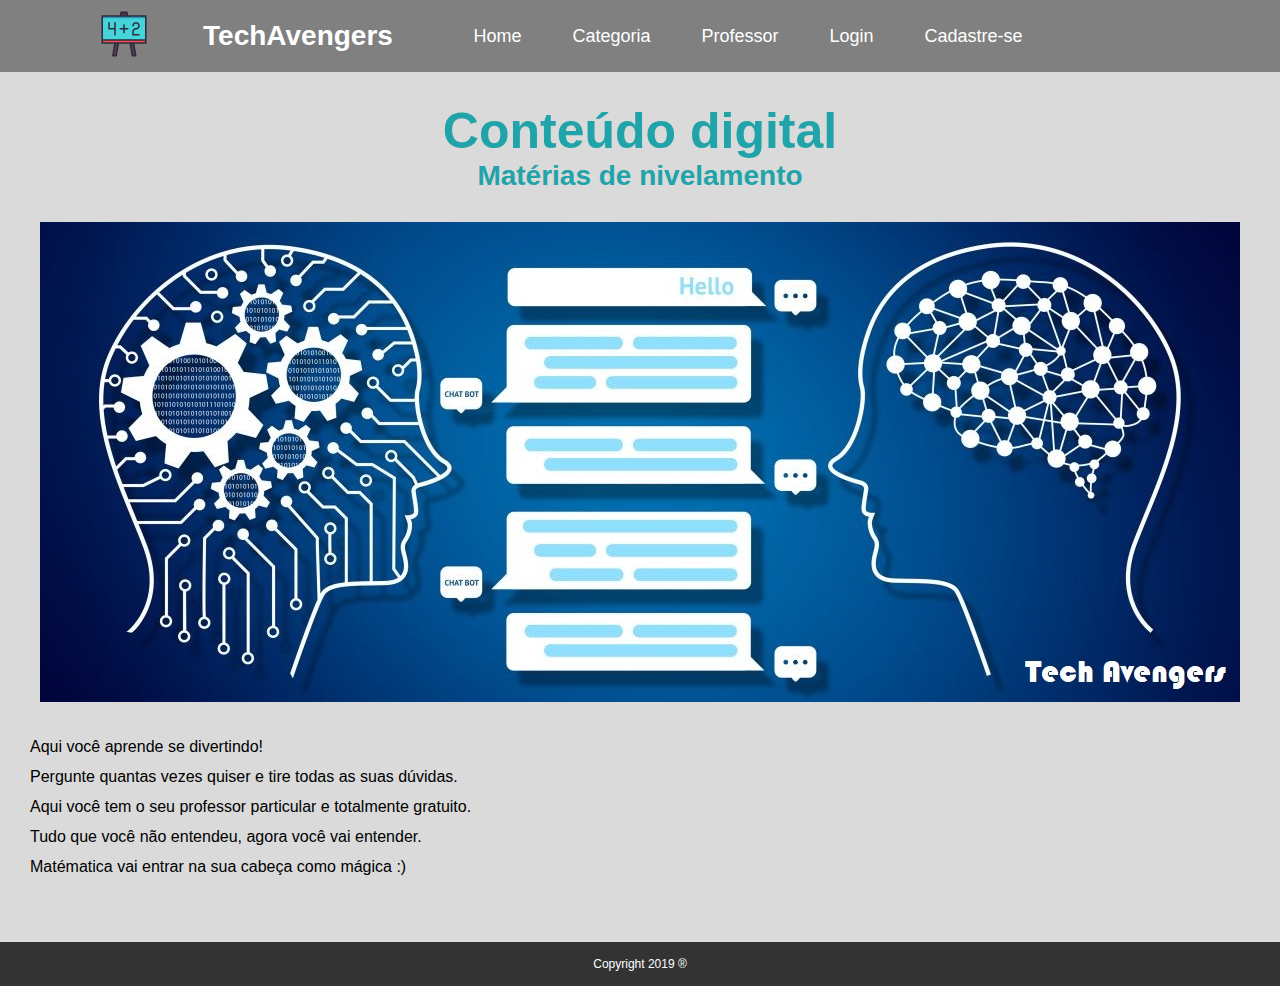
<file: index.html>
<!DOCTYPE html>
<html lang="en">
<head>
    <meta charset="UTF-8">
    <meta name="viewport" content="width=device-width, initial-scale=1.0">
    <meta http-equiv="X-UA-Compatible" content="ie=edge">
    <link rel="stylesheet" href="css/reset.css">
    <link rel="stylesheet" href="css/geral.css">
    <link rel="stylesheet" href="css/home.css">
    <title>Professor Assistente</title>
</head>
<body>
    <header>
        <div class="logo">
            <img src="img/logo.png" alt="Professor Assistente">
        </div>
        <h1 class='title'>TechAvengers</h1>

        <nav class="navbar">
            <ul>
                <li class="home">
                    <a href="index.html">Home</a>
                </li>
                <li>
                    <a href="materia.html">Categoria</a>
                </li>
                <li>
                    <a href="chat.html">Professor</a>
                </li>
                <li class="perfil">
                   <a href="login.html">Login</a>
                </li>
                <li>
                    <a href="cadastro.html">Cadastre-se</a>
                </li>
            </ul>
        </nav>
    </header>
    <main>
        <h2 class="subtitle">Conteúdo digital</h2>
        <h3>Matérias de nivelamento</h3>

        <div class="main-banner">
            <img src="img/imagem-home.jpeg" alt="Banner Principal">
        </div>

        <div class="text">
            <p>Aqui você aprende se divertindo!</p>
            <p>Pergunte quantas vezes quiser e tire todas as suas dúvidas.</p>
            <p>Aqui você tem o seu professor particular e totalmente gratuito.</p>
            <p>Tudo que você não entendeu, agora você vai entender.</p>
            <p>Matématica vai entrar na sua cabeça como mágica :)</p>
        </div>
    </main>
    <footer>
        <p class="copyright">
            Copyright 2019 ®
        </p>
    </footer>
</body>
</html>
</file>
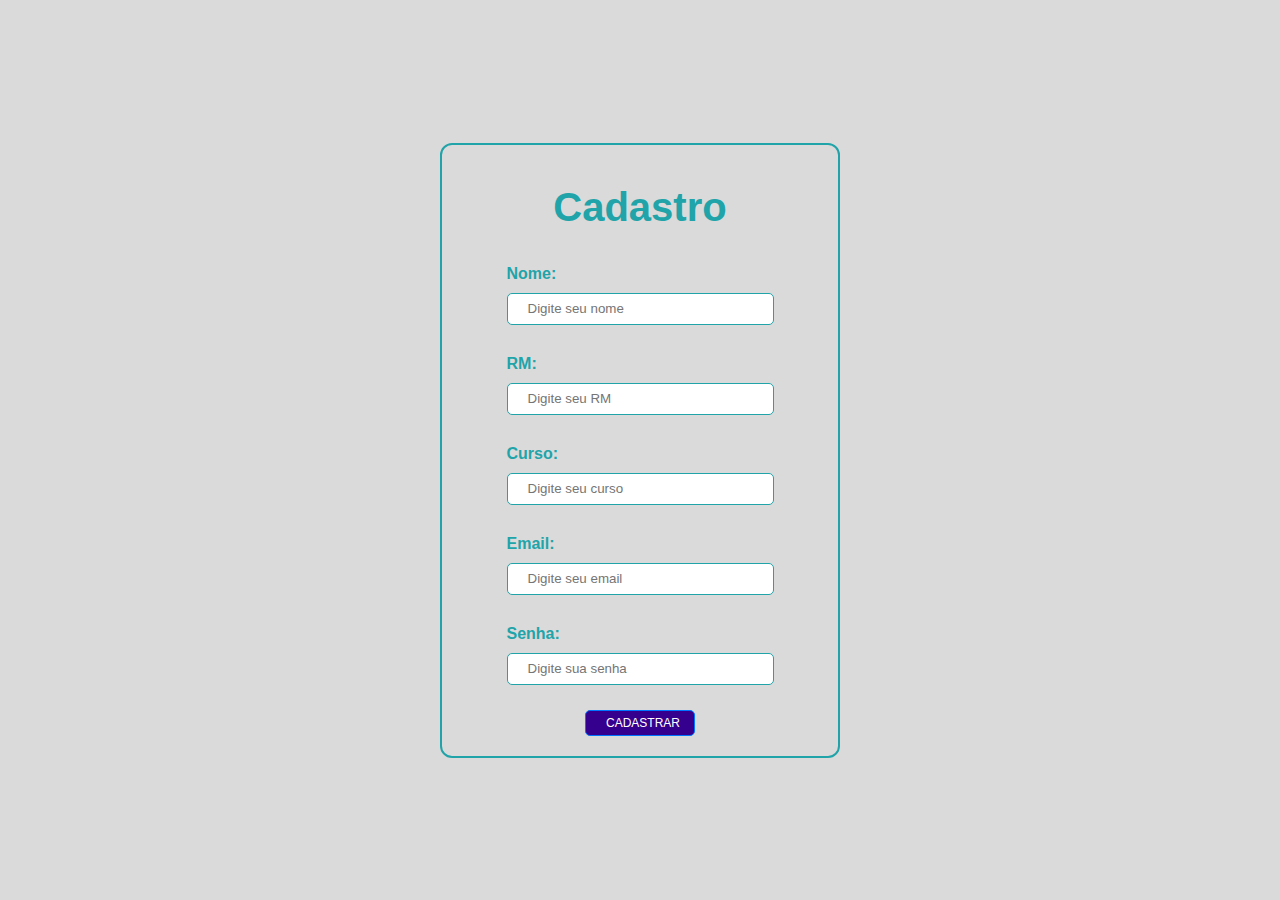
<file: cadastro.html>
<!DOCTYPE html>
<html lang="en">
<head>
    <meta charset="UTF-8">
    <meta name="viewport" content="width=device-width, initial-scale=1.0">
    <meta http-equiv="X-UA-Compatible" content="ie=edge">
    <link rel="stylesheet" href="css/reset.css">
    <link rel="stylesheet" href="css/cadastro.css">
    <title>Cadastro</title>
</head>
<body>
    <main>
        <form id='form-cadastro'>
            <h1>Cadastro</h1>

            <fieldset>
                <label for="name">Nome:</label>
                <input type="text" name="name" id="name" placeholder="Digite seu nome">
            </fieldset>
        
            <fieldset>
                <label for="rm">RM:</label>
                <input type="text" name="rm" id="rm" placeholder="Digite seu RM">
            </fieldset>
            
            <fieldset>
                <label for="curso">Curso:</label>
                <input type="text" name="curso" id="curso" placeholder="Digite seu curso">
            </fieldset>
            
            <fieldset>
                <label for="email">Email:</label>
                <input type="text" name="email" id="email" placeholder="Digite seu email">
            </fieldset>
            
            <fieldset>
                <label for="password">Senha:</label>
                <input type="password" name="password" id="password" placeholder="Digite sua senha">
            </fieldset>

            <button class='btn'>Cadastrar</button>
        </form>
    </main>

    <script src='./js/cadastro.js'></script>
</body>
</html>
</file>
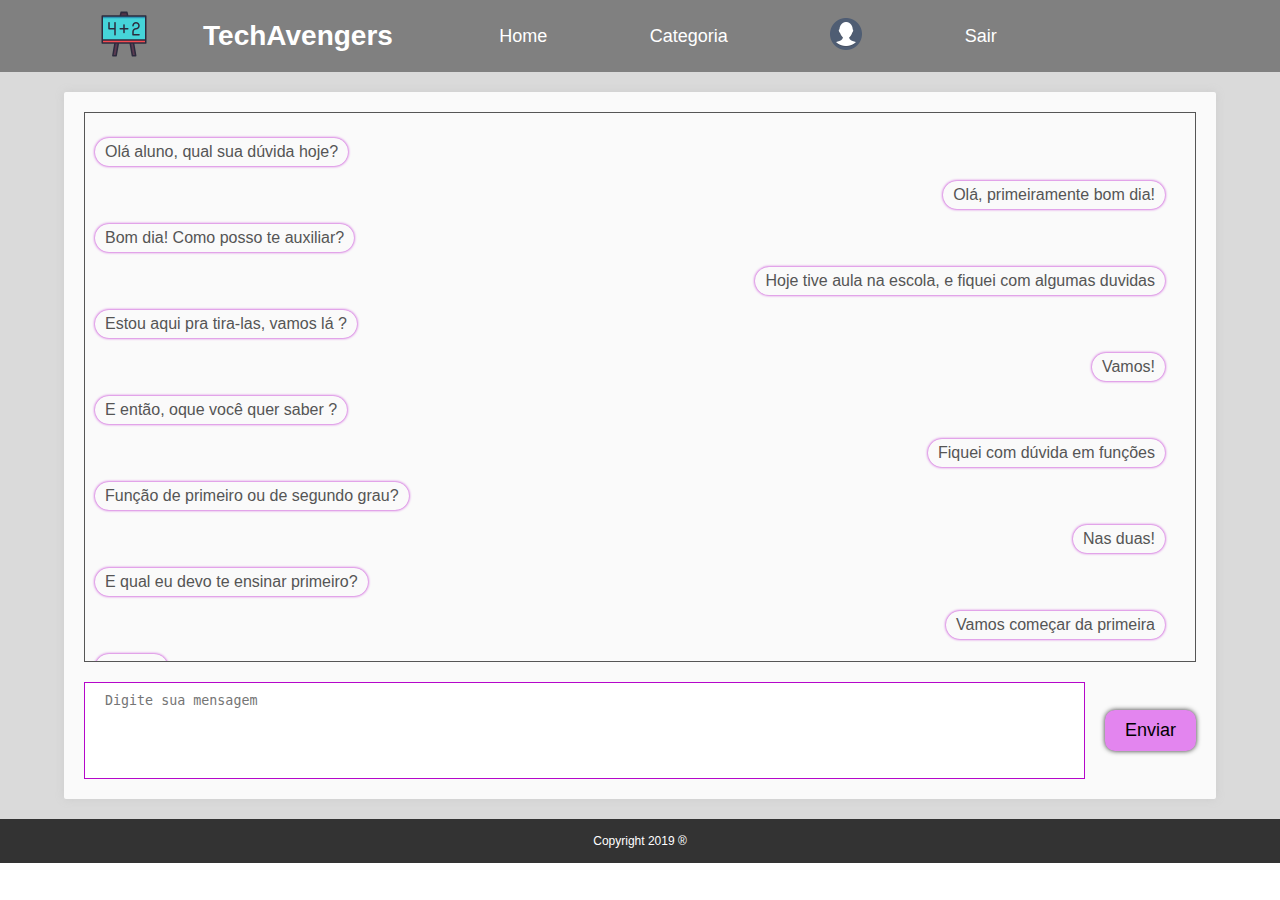
<file: chat.html>
<!DOCTYPE html>
<html lang="en">
<head>
    <meta charset="UTF-8">
    <meta name="viewport" content="width=device-width, initial-scale=1.0">
    <meta http-equiv="X-UA-Compatible" content="ie=edge">
    <link rel="stylesheet" href="css/reset.css">
    <link rel="stylesheet" href="css/geral.css">
    <link rel="stylesheet" href="css/chat.css">
    <title>Fale com o professor assistente</title>
</head>
<body>
    <header>
        <div class="logo">
            <img src="img/logo.png" alt="Professor Assistente">
        </div>
        <h1 class='title'>TechAvengers</h1>

        <nav class='navbar'>
            <ul>
                <li class="home">
                    <a href="index.html">Home</a>
                </li>
                <li>
                    <a href="materia.html">Categoria</a>
                </li>
                <li class="perfil">
                   <img src="img/teste2.png"></a>
                </li>
                <li>
                    <a href="#">Sair</a>
                </li>
            </ul>
        </nav>
    </header>
    <main>
        <div class="content_chat">
            <div class="chat-box">
                <div class="message teacher">
                    Olá aluno, qual sua dúvida hoje?
                </div>
                <div class="message user">
                    Olá, primeiramente bom dia!
                </div>
                <div class="message teacher">
                    Bom dia! Como posso te auxiliar?
                </div>
                <div class="message user">
                    Hoje tive aula na escola, e fiquei com algumas duvidas
                </div>
                <div class="message teacher">
                    Estou aqui pra tira-las, vamos lá ?
                </div>
                <div class="message user">
                    Vamos!
                </div>
                <div class="message teacher">
                    E então, oque você quer saber ?
                </div>
                <div class="message user">
                    Fiquei com dúvida em funções 
                </div>
                <div class="message teacher">
                    Função de primeiro ou de segundo grau?
                </div>
                <div class="message user">
                    Nas duas!
                </div>
                <div class="message teacher">
                    E qual eu devo te ensinar primeiro?
                </div>
                <div class="message user">
                    Vamos começar da primeira 
                </div>
                <div class="message teacher">
                    Vamos!
                </div>
                <div class="message teacher">
                    Uma função do primeiro grau é aquela cuja lei de formação pode ser escrita na seguinte forma: y = ax + b
                </div>
                <div class="message user">
                    Entendi, e a segunda ?
                </div>
                <div class="message teacher">
                    Chama-se função quadrática, ou função polinomial do 2º grau, qualquer função f de IR em IR dada por uma lei da forma f(x) = ax2 + bx + c, onde a, b e c são números reais e a 0.
                </div>
            </div>
            <div class="chat-camp">
                <textarea placeholder="Digite sua mensagem" name="Message" id="message" cols="100" rows="5"></textarea>
                <a href="#">Enviar</a>
            </div>
        </div>        
    </main>
    <footer>
        <p class="copyright">
            Copyright 2019 ®
        </p>
    </footer>
</body>
</html>
</file>
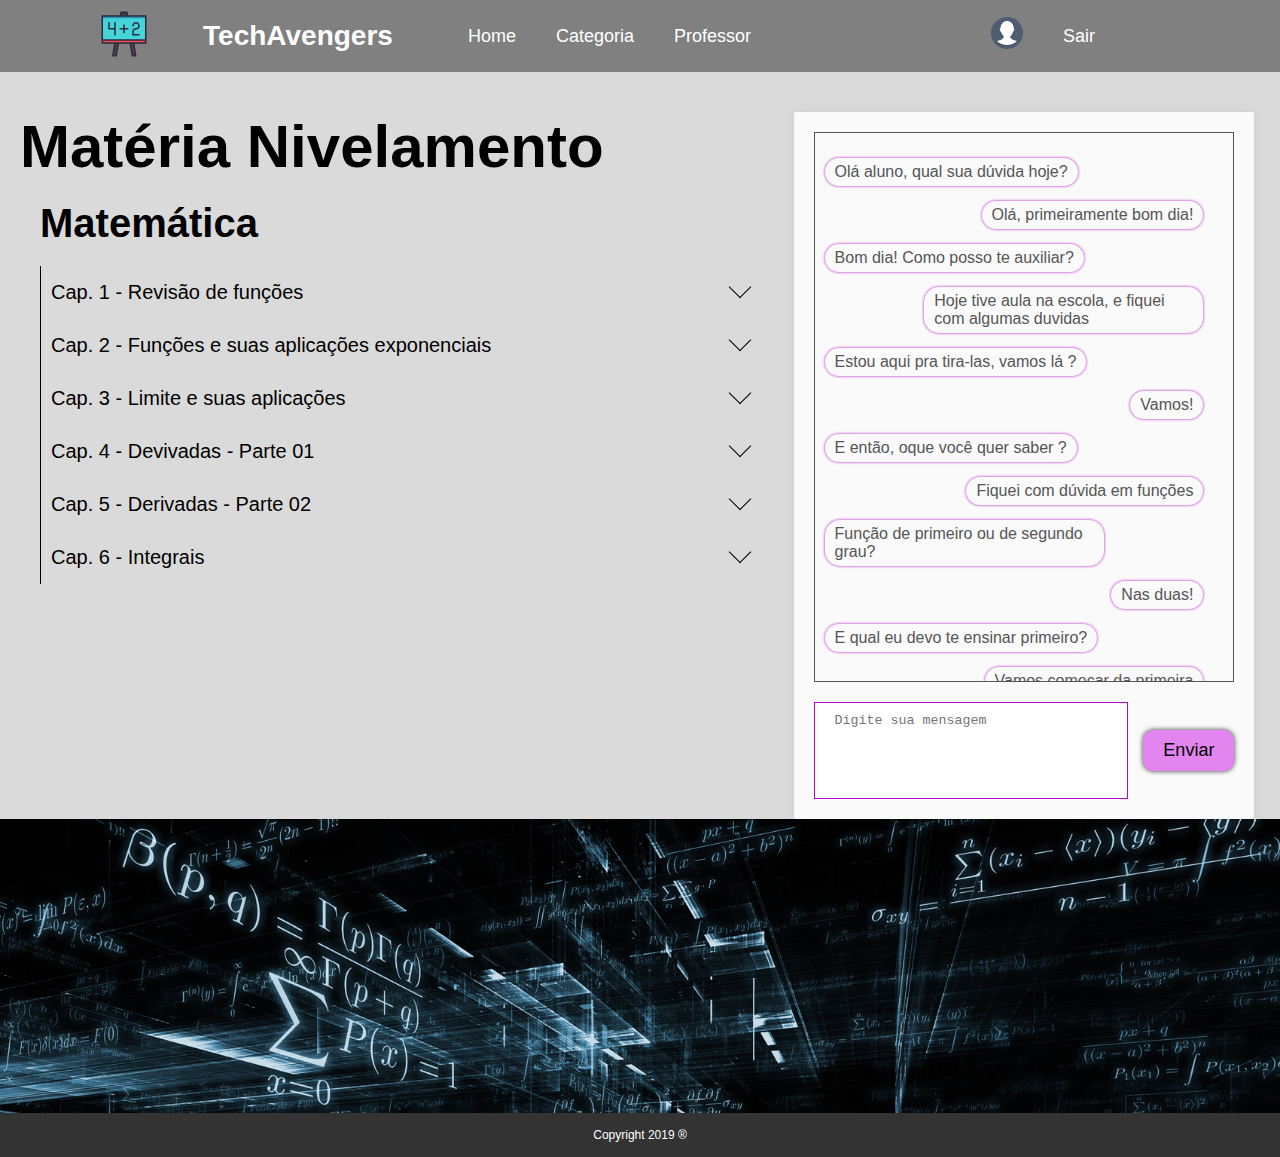
<file: conteudo.html>
<!DOCTYPE html>
<html lang="pt-br">

<head>
    <meta charset="UTF-8">
    <meta name="viewport" content="width=device-width, initial-scale=1.0">
    <meta http-equiv="X-UA-Compatible" content="ie=edge">
    <link rel="stylesheet" href="css/reset.css">
    <link rel="stylesheet" href="css/geral.css">
    <link rel="stylesheet" href="css/conteudo.css">
    <title>Professor Assistente</title>
</head>

<body>
    <header>
        <div class="logo">
            <img src="img/logo.png" alt="Professor Assistente">
        </div>
        <h1 class="title">TechAvengers</h1>

        <nav class="navbar">
            <ul>
                <li class="home">
                    <a href="index.html">Home</a>
                </li>
                <li>
                    <a href="materia.html">Categoria</a>
                </li>
                <li>
                    <a href="chat.html">Professor</a>
                </li>
                <li class="perfil">
                   <img src="img/teste2.png"></a>
                </li>
                <li>
                    <a href="#">Sair</a>
                </li>
            </ul>
        </nav>
    </header>
    <main>
        <div class="wrapper">
            <div class="left">
                <h1 class="sub">Matéria Nivelamento</h1>
                <h2 class="sub2">Matemática</h2>
                <div id="lista">
                    <ul>
                        <li>
                            <a href="#">Cap. 1 - Revisão de funções</a>
        
                            <div class="dropdown">
                                <p>
                                    Lorem ipsum dolor sit amet, consectetur adipiscing elit. Pellentesque sollicitudin diam sem, sit amet placerat justo aliquam ut. Morbi lacus orci, bibendum vel dolor eu, mollis ultricies purus. Duis vitae rutrum mi, eu volutpat risus. Proin suscipit libero sit amet lorem blandit, eget porttitor nisi efficitur.
                                </p>
                                <p>
                                    Lorem ipsum dolor sit amet, consectetur adipiscing elit. Pellentesque sollicitudin diam sem, sit amet placerat justo aliquam ut. Morbi lacus orci, bibendum vel dolor eu, mollis ultricies purus. Duis vitae rutrum mi, eu volutpat risus. Proin suscipit libero sit amet lorem blandit, eget porttitor nisi efficitur.
                                </p>
                                <p>
                                    Lorem ipsum dolor sit amet, consectetur adipiscing elit. Pellentesque sollicitudin diam sem, sit amet placerat justo aliquam ut. Morbi lacus orci, bibendum vel dolor eu, mollis ultricies purus. Duis vitae rutrum mi, eu volutpat risus. Proin suscipit libero sit amet lorem blandit, eget porttitor nisi efficitur.
                                </p>
                            </div>
                            
                        </li>
                        <li>
                            <a href="#">Cap. 2 - Funções e suas aplicações exponenciais</a>
        
                            <div class="dropdown">
                                <p>
                                    Lorem ipsum dolor sit amet, consectetur adipiscing elit. Pellentesque sollicitudin diam sem, sit amet placerat justo aliquam ut. Morbi lacus orci, bibendum vel dolor eu, mollis ultricies purus. Duis vitae rutrum mi, eu volutpat risus. Proin suscipit libero sit amet lorem blandit, eget porttitor nisi efficitur.
                                </p>
                                <p>
                                    Lorem ipsum dolor sit amet, consectetur adipiscing elit. Pellentesque sollicitudin diam sem, sit amet placerat justo aliquam ut. Morbi lacus orci, bibendum vel dolor eu, mollis ultricies purus. Duis vitae rutrum mi, eu volutpat risus. Proin suscipit libero sit amet lorem blandit, eget porttitor nisi efficitur.
                                </p>
                                <p>
                                    Lorem ipsum dolor sit amet, consectetur adipiscing elit. Pellentesque sollicitudin diam sem, sit amet placerat justo aliquam ut. Morbi lacus orci, bibendum vel dolor eu, mollis ultricies purus. Duis vitae rutrum mi, eu volutpat risus. Proin suscipit libero sit amet lorem blandit, eget porttitor nisi efficitur.
                                </p>
                            </div>
                        </li>
                        <li>
                            <a href="#">Cap. 3 - Limite e suas aplicações</a>
        
                            <div class="dropdown">
                                <p>
                                    Lorem ipsum dolor sit amet, consectetur adipiscing elit. Pellentesque sollicitudin diam sem, sit amet placerat justo aliquam ut. Morbi lacus orci, bibendum vel dolor eu, mollis ultricies purus. Duis vitae rutrum mi, eu volutpat risus. Proin suscipit libero sit amet lorem blandit, eget porttitor nisi efficitur.
                                </p>
                                <p>
                                    Lorem ipsum dolor sit amet, consectetur adipiscing elit. Pellentesque sollicitudin diam sem, sit amet placerat justo aliquam ut. Morbi lacus orci, bibendum vel dolor eu, mollis ultricies purus. Duis vitae rutrum mi, eu volutpat risus. Proin suscipit libero sit amet lorem blandit, eget porttitor nisi efficitur.
                                </p>
                                <p>
                                    Lorem ipsum dolor sit amet, consectetur adipiscing elit. Pellentesque sollicitudin diam sem, sit amet placerat justo aliquam ut. Morbi lacus orci, bibendum vel dolor eu, mollis ultricies purus. Duis vitae rutrum mi, eu volutpat risus. Proin suscipit libero sit amet lorem blandit, eget porttitor nisi efficitur.
                                </p>
                            </div>
                        </li>
                        <li>
                            <a href="#">Cap. 4 - Devivadas - Parte 01</a>
        
                            <div class="dropdown">
                                <p>
                                    Lorem ipsum dolor sit amet, consectetur adipiscing elit. Pellentesque sollicitudin diam sem, sit amet placerat justo aliquam ut. Morbi lacus orci, bibendum vel dolor eu, mollis ultricies purus. Duis vitae rutrum mi, eu volutpat risus. Proin suscipit libero sit amet lorem blandit, eget porttitor nisi efficitur.
                                </p>
                                <p>
                                    Lorem ipsum dolor sit amet, consectetur adipiscing elit. Pellentesque sollicitudin diam sem, sit amet placerat justo aliquam ut. Morbi lacus orci, bibendum vel dolor eu, mollis ultricies purus. Duis vitae rutrum mi, eu volutpat risus. Proin suscipit libero sit amet lorem blandit, eget porttitor nisi efficitur.
                                </p>
                                <p>
                                    Lorem ipsum dolor sit amet, consectetur adipiscing elit. Pellentesque sollicitudin diam sem, sit amet placerat justo aliquam ut. Morbi lacus orci, bibendum vel dolor eu, mollis ultricies purus. Duis vitae rutrum mi, eu volutpat risus. Proin suscipit libero sit amet lorem blandit, eget porttitor nisi efficitur.
                                </p>
                            </div>
                        </li>
                        <li>
                            <a href="#">Cap. 5 - Derivadas - Parte 02</a>
        
                            <div class="dropdown">
                                <p>
                                    Lorem ipsum dolor sit amet, consectetur adipiscing elit. Pellentesque sollicitudin diam sem, sit amet placerat justo aliquam ut. Morbi lacus orci, bibendum vel dolor eu, mollis ultricies purus. Duis vitae rutrum mi, eu volutpat risus. Proin suscipit libero sit amet lorem blandit, eget porttitor nisi efficitur.
                                </p>
                                <p>
                                    Lorem ipsum dolor sit amet, consectetur adipiscing elit. Pellentesque sollicitudin diam sem, sit amet placerat justo aliquam ut. Morbi lacus orci, bibendum vel dolor eu, mollis ultricies purus. Duis vitae rutrum mi, eu volutpat risus. Proin suscipit libero sit amet lorem blandit, eget porttitor nisi efficitur.
                                </p>
                                <p>
                                    Lorem ipsum dolor sit amet, consectetur adipiscing elit. Pellentesque sollicitudin diam sem, sit amet placerat justo aliquam ut. Morbi lacus orci, bibendum vel dolor eu, mollis ultricies purus. Duis vitae rutrum mi, eu volutpat risus. Proin suscipit libero sit amet lorem blandit, eget porttitor nisi efficitur.
                                </p>
                            </div>
                        </li>
                        <li>
                            <a href="#">Cap. 6 - Integrais</a>
        
                            <div class="dropdown">
                                <p>
                                    Lorem ipsum dolor sit amet, consectetur adipiscing elit. Pellentesque sollicitudin diam sem, sit amet placerat justo aliquam ut. Morbi lacus orci, bibendum vel dolor eu, mollis ultricies purus. Duis vitae rutrum mi, eu volutpat risus. Proin suscipit libero sit amet lorem blandit, eget porttitor nisi efficitur.
                                </p>
                                <p>
                                    Lorem ipsum dolor sit amet, consectetur adipiscing elit. Pellentesque sollicitudin diam sem, sit amet placerat justo aliquam ut. Morbi lacus orci, bibendum vel dolor eu, mollis ultricies purus. Duis vitae rutrum mi, eu volutpat risus. Proin suscipit libero sit amet lorem blandit, eget porttitor nisi efficitur.
                                </p>
                                <p>
                                    Lorem ipsum dolor sit amet, consectetur adipiscing elit. Pellentesque sollicitudin diam sem, sit amet placerat justo aliquam ut. Morbi lacus orci, bibendum vel dolor eu, mollis ultricies purus. Duis vitae rutrum mi, eu volutpat risus. Proin suscipit libero sit amet lorem blandit, eget porttitor nisi efficitur.
                                </p>
                            </div>
                        </li>
                    </ul>
                </div>
                
            </div>
            <div class="right">
                <div class="content_chat">
                    <div class="chat-box">
                        <div class="message teacher">
                            Olá aluno, qual sua dúvida hoje?
                        </div>
                        <div class="message user">
                            Olá, primeiramente bom dia!
                        </div>
                        <div class="message teacher">
                            Bom dia! Como posso te auxiliar?
                        </div>
                        <div class="message user">
                            Hoje tive aula na escola, e fiquei com algumas duvidas
                        </div>
                        <div class="message teacher">
                            Estou aqui pra tira-las, vamos lá ?
                        </div>
                        <div class="message user">
                            Vamos!
                        </div>
                        <div class="message teacher">
                            E então, oque você quer saber ?
                        </div>
                        <div class="message user">
                            Fiquei com dúvida em funções 
                        </div>
                        <div class="message teacher">
                            Função de primeiro ou de segundo grau?
                        </div>
                        <div class="message user">
                            Nas duas!
                        </div>
                        <div class="message teacher">
                            E qual eu devo te ensinar primeiro?
                        </div>
                        <div class="message user">
                            Vamos começar da primeira 
                        </div>
                        <div class="message teacher">
                            Vamos!
                        </div>
                        <div class="message teacher">
                            Uma função do primeiro grau é aquela cuja lei de formação pode ser escrita na seguinte forma: y = ax + b
                        </div>
                        <div class="message user">
                            Entendi, e a segunda ?
                        </div>
                        <div class="message teacher">
                            Chama-se função quadrática, ou função polinomial do 2º grau, qualquer função f de IR em IR dada por uma lei da forma f(x) = ax2 + bx + c, onde a, b e c são números reais e a 0.
                        </div>
                    </div>
                    <div class="chat-camp">
                        <textarea placeholder="Digite sua mensagem" name="Message" id="message" cols="100" rows="5"></textarea>
                        <a href="#">Enviar</a>
                    </div>
                </div>    
            </div>
        </div>
        <div class="main-banner">
            <img src="img/teste5.jpg">
        </div>
    </main>
    <footer>
        <p class="copyright">
            Copyright 2019 ®
        </p>
    </footer>

    <script src="js/conteudo.js"></script>
</body>
</html>
</file>
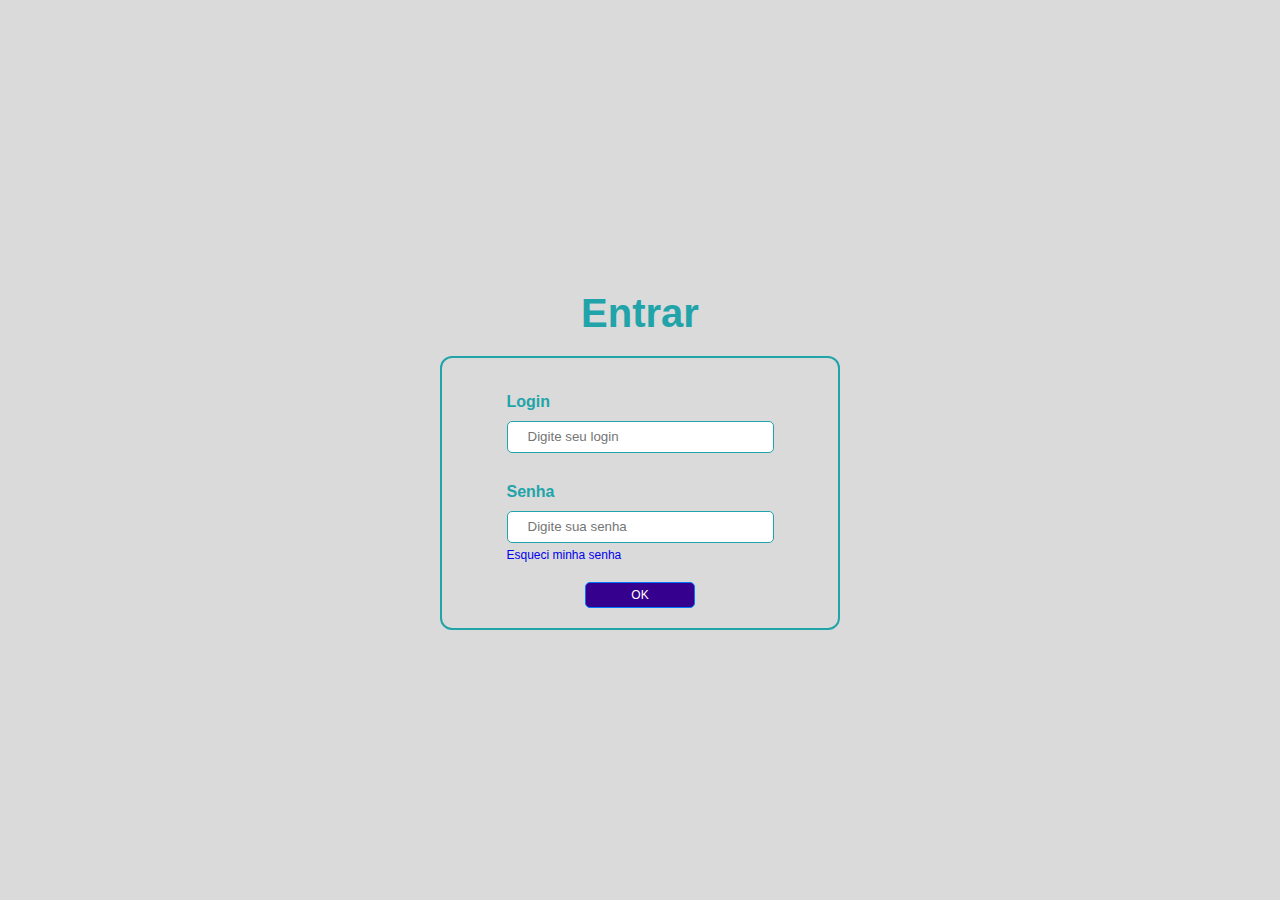
<file: login.html>
<!DOCTYPE html>
<html lang="en">
<head>
    <meta charset="UTF-8">
    <meta name="viewport" content="width=device-width, initial-scale=1.0">
    <meta http-equiv="X-UA-Compatible" content="ie=edge">
    <link rel="stylesheet" href="css/reset.css">
    <link rel="stylesheet" href="css/cadastro.css">
    <title>Login</title>
</head>
<body>
    <main>
        <h1>Entrar</h1>
        
        <form>            
            <fieldset>
                <label for="login">Login</label>
                <input type="text" name="login" id="login" placeholder="Digite seu login">
            </fieldset>
            
            <fieldset>
                <label for="password">Senha</label>
                <input type="text" name="password" id="password" placeholder="Digite sua senha">
                
                <a class='forgot' href="#">Esqueci minha senha</a>
            </fieldset>

            <button class='btn'>Ok</button>
        </form>
    </main>
</body>
</html>
</file>
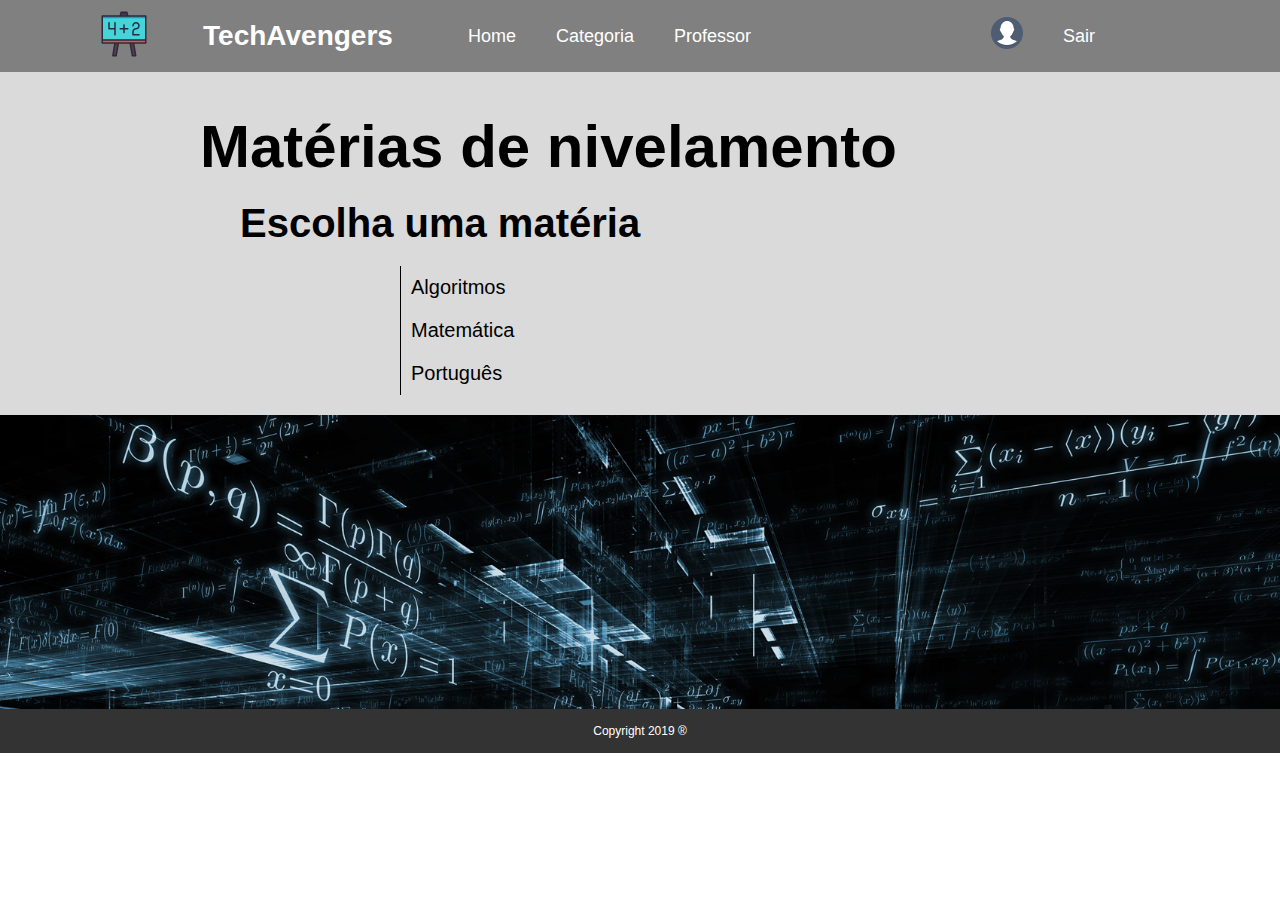
<file: materia.html>
<!DOCTYPE html>
<html lang="pt-br">

<head>
    <meta charset="UTF-8">
    <meta name="viewport" content="width=device-width, initial-scale=1.0">
    <meta http-equiv="X-UA-Compatible" content="ie=edge">
    <link rel="stylesheet" href="css/reset.css">
    <link rel="stylesheet" href="css/geral.css">
    <link rel="stylesheet" href="css/materia.css">
    <title>Professor Assistente</title>
</head>

<body>
    <header>
        <div class="logo">
            <img src="img/logo.png" alt="Professor Assistente">
        </div>
        <h1 class="title">TechAvengers</h1>

        <nav class="navbar">
            <ul>
                <li class="home">
                    <a href="index.html">Home</a>
                </li>
                <li>
                    <a href="materia.html">Categoria</a>
                </li>
                <li>
                    <a href="chat.html">Professor</a>
                </li>
                <li class="perfil">
                   <img src="img/teste2.png"></a>
                </li>
                <li>
                    <a href="#">Sair</a>
                </li>
            </ul>
        </nav>
    </header>
    <main>
        <h1 class="sub">Matérias de nivelamento</h1>
        <h2 class="sub2">Escolha uma matéria</h2>
        <div id="lista">
            <ul>
                <li>
                    <a href="#">Algoritmos</a>
                </li>
                <li>
                    <a href="conteudo.html">Matemática</a>
                </li>
                <li>
                    <a href="#">Português</a>
                </li>
            </ul>
        </div>
        <div class="main-banner">
            <img src="img/teste5.jpg">
        </div>

    </main>
    <footer>
        <p class="copyright">
            Copyright 2019 ®
        </p>
    </footer>
</body>
</html>
</file>
<file: css/geral.css>
body {
  font-family: "Arial Narrow", Arial, sans-serif;
}

html,
body,
main {
  min-height: 100%;
}

header {
  display: flex;
  padding: 10px 40px;
  align-items: center;
  background-color: #808080;
}

header .logo {
  margin-left: 5%;
}

header h1 {
  font-size: 28px;
  color: #fff;
  width: 25%;
  text-align: center;
}

header .navbar {
  width: 50%;
}

header .navbar ul {
  justify-content: space-around;
  display: flex;
  align-items: center;
}

header .navbar li {
  margin: 0 20px;
}

header .navbar a {
  color: #fff;
  font-size: 18px;
}

footer {
  display: flex;
  justify-content: center;
  align-items: center;
  background-color: #333;
  padding: 15px;
}

footer p {
  color: #fff;
  font-size: 12px;
}
</file>
<file: css/home.css>
main {   
    background: #dadada;
    padding: 30px;
}

.subtitle, h3 {
    text-align: center;
    color: #21a4a9;
}

.subtitle {
    font-size: 50px;
}

h3 {
    font-size: 28px;
}

.main-banner {
    display: flex;
    margin-top: 30px;
    justify-content: center;
}

.main-banner img {
    display: block;
}

.text {
    margin: 30px 0;
}

.text p {
    color: #000;
    line-height: 30px;
    font-size: 16px;
}
</file>
<file: css/cadastro.css>
html,
body,
main {
  height: 100%;
  display: flex;
  justify-content: center;
  align-items: center;
  width: 100%;
}

body {
  font-family: "Arial Narrow", Arial, sans-serif;
}

main {
  display: flex;
  justify-content: center;
  align-items: center;
  flex-direction: column;
  background-color: #dadada;
}

form {
  width: 400px;
  max-width: 90%;
  border: 2px solid #21a4a9;
  border-radius: 12px;
  padding: 20px;
  display: flex;
  flex-direction: column;
  align-items: center;
}

h1 {
  text-align: center;
  margin: 20px 0;
  font-size: 40px;
  color: #21a4a9;
}

fieldset {
  border: none;
  margin: 10px 0;
  display: flex;
  flex-direction: column;
  width: 75%;
}

label,
input {
  margin: 5px 0;
  display: block;
}

label {
  font-weight: bold;
  color: #21a4a9;
}

input {
  width: 100%;
  border: 1px solid #21a4a9;
  border-radius: 5px;
  outline: none;
  color: #444;
  padding: 7.5px 20px;
}

a {
  font-size: 12px;
  display: block;
}

form button {
  width: 110px;
  padding: 5px 20px;
  text-align: center;
  font-size: 12px;
  margin: 0 auto;
  background-color: #35008e;
  border: 1px solid #0075ff;
  color: #fff;
  text-transform: uppercase;
  border-radius: 5px;
  margin-top: 10px;
  outline: none;
  cursor: pointer;
}
</file>
<file: css/chat.css>
main {
  background-color: #dadada;
  padding: 20px 0;
}
.content_chat {
  background-color: #fafafa;
  width: 90%;
  box-shadow: 0 0 10px #ccc;
  border-radius: 2px;
  padding: 20px;
  margin: 0px auto;
}

.chat-box {
  height: 550px;
  max-height: 70vh;
  border: 1px solid #555;
  padding: 10px;
  overflow: auto;
}

.chat-box::-webkit-scrollbar {
  width: 5px;
  height: 90%;
  margin-top: 5%;
}

.chat-box::-webkit-scrollbar-track {
  -webkit-box-shadow: inset 0 0 6px rgba(0, 0, 0, 0.3);
}

.chat-box::-webkit-scrollbar-thumb {
  background-color: #b507ca;
  outline: none;
}

.chat-box .message {
  padding: 5px 10px;
  border-radius: 15px;
  box-shadow: 0 0 3px #b507ca;
  color: #555;
  width: fit-content;
  margin: 15px 0;
  max-width: 70%;
}

.chat-box .message.user {
  margin-left: auto;
  margin-right: 20px;
}

.chat-camp {
  display: flex;
  align-items: center;
  justify-content: space-between;
  margin-top: 20px;
}

.chat-camp textarea {
  width: 90%;
  resize: none;
  border-color: #b507ca;
  outline: none;
  color: #333;
  padding: 10px 20px;
  transition: all 300ms ease;
}

.chat-camp textarea:focus,
.chat-camp textarea:active {
  border-color: #e385ef;
  transform: scale(1.01);
}

.chat-camp a {
  display: block;
  margin-left: 15px;
  background-color: #e385ef;
  color: #000;
  box-shadow: 0 0 5px #333;
  padding: 10px 20px;
  border-radius: 10px;
  text-align: center;
  outline: none;
  font-size: 18px;
  transition: all 300ms ease;
}

.chat-camp a:hover,
.chat-camp a:focus,
.chat-camp a:active {
  box-shadow: 0 0 10px #333;
  transform: scale(1.05);
}
</file>
<file: css/conteudo.css>
main {
  background: #dadada;
}

.sub {
  font-size: 60px;
  padding-top: 40px;
  margin-left: 20px;
}
.sub2 {
  font-size: 40px;
  margin-left: 40px;
  margin-top: 20px;
}
.perfil {
  font-size: 25px;
  color: white;
  padding-left: 200px;
}
.main-banner img {
  display: block;
  width: 100%;
  height: auto;
}

.home {
  margin-top: 10px;
}

#lista {
  margin-top: 20px;
  margin-left: 40px;
  font-size: 20px;
  border-left: 1px solid;
  margin-bottom: 20px;
}

#lista li {
  padding: 10px;
  text-decoration: none;
  color: black;
  position: relative;
}

#lista li:after {
  content: "";
  display: block;
  width: 15px;
  height: 15px;
  border: 1px solid black;
  border-left: none;
  border-top: none;
  transition: all 300ms ease;
  transform: rotate(45deg);
  position: absolute;
  right: 20px;
  top: 13px;
}

#lista li.active:after {
  transform: translateY(8px) rotate(-135deg);
}

#lista a {
  color: black;
  display: block;
  width: 100%;
  padding: 5px 20px 5px 0px;
}
#lista li a:hover {
  background: #888;
}

.dropdown {
  display: none;
  color: #772020;
  margin: 20px 0;
}

.dropdown p {
  margin: 5px 0;
}

.dropdown.active {
  display: block;
}

.wrapper {
  display: flex;
}

.left {
  width: 60%;
}

.right {
  width: 40%;
  margin-top: 40px;
}

.content_chat {
  background-color: #fafafa;
  width: 90%;
  box-shadow: 0 0 10px #ccc;
  border-radius: 2px;
  padding: 20px;
  margin: 0px auto;
}

.chat-box {
  height: 550px;
  max-height: 70vh;
  border: 1px solid #555;
  padding: 10px;
  overflow: auto;
}

.chat-box::-webkit-scrollbar {
  width: 5px;
  height: 90%;
  margin-top: 5%;
}

.chat-box::-webkit-scrollbar-track {
  -webkit-box-shadow: inset 0 0 6px rgba(0, 0, 0, 0.3);
}

.chat-box::-webkit-scrollbar-thumb {
  background-color: #b507ca;
  outline: none;
}

.chat-box .message {
  padding: 5px 10px;
  border-radius: 15px;
  box-shadow: 0 0 3px #b507ca;
  color: #555;
  width: fit-content;
  margin: 15px 0;
  max-width: 70%;
}

.chat-box .message.user {
  margin-left: auto;
  margin-right: 20px;
}

.chat-camp {
  display: flex;
  align-items: center;
  justify-content: space-between;
  margin-top: 20px;
}

.chat-camp textarea {
  width: 90%;
  resize: none;
  border-color: #b507ca;
  outline: none;
  color: #333;
  padding: 10px 20px;
  transition: all 300ms ease;
}

.chat-camp textarea:focus,
.chat-camp textarea:active {
  border-color: #e385ef;
  transform: scale(1.01);
}

.chat-camp a {
  display: block;
  margin-left: 15px;
  background-color: #e385ef;
  color: #000;
  box-shadow: 0 0 5px #333;
  padding: 10px 20px;
  border-radius: 10px;
  text-align: center;
  outline: none;
  font-size: 18px;
  transition: all 300ms ease;
}

.chat-camp a:hover,
.chat-camp a:focus,
.chat-camp a:active {
  box-shadow: 0 0 10px #333;
  transform: scale(1.05);
}
</file>
<file: css/materia.css>
main {
  background: #dadada;
}

.sub {
  font-size: 60px;
  padding-top: 40px;
  margin-left: 200px;
}
.sub2 {
  font-size: 40px;
  margin-left: 240px;
  margin-top: 20px;
}
.perfil {
  font-size: 25px;
  color: white;
  padding-left: 200px;
}

#lista li {
  padding: 10px;
  text-decoration: none;
  color: black;
}
.main-banner img {
  display: block;
  width: 100%;
  height: auto;
}

.home {
  margin-top: 10px;
}

#lista {
  margin-top: 20px;
  margin-left: 400px;
  font-size: 20px;
  border-left: 1px solid;
  margin-bottom: 20px;
}

#lista a {
  color: black;
}
#lista li:hover {
  background: #888;
}
</file>
